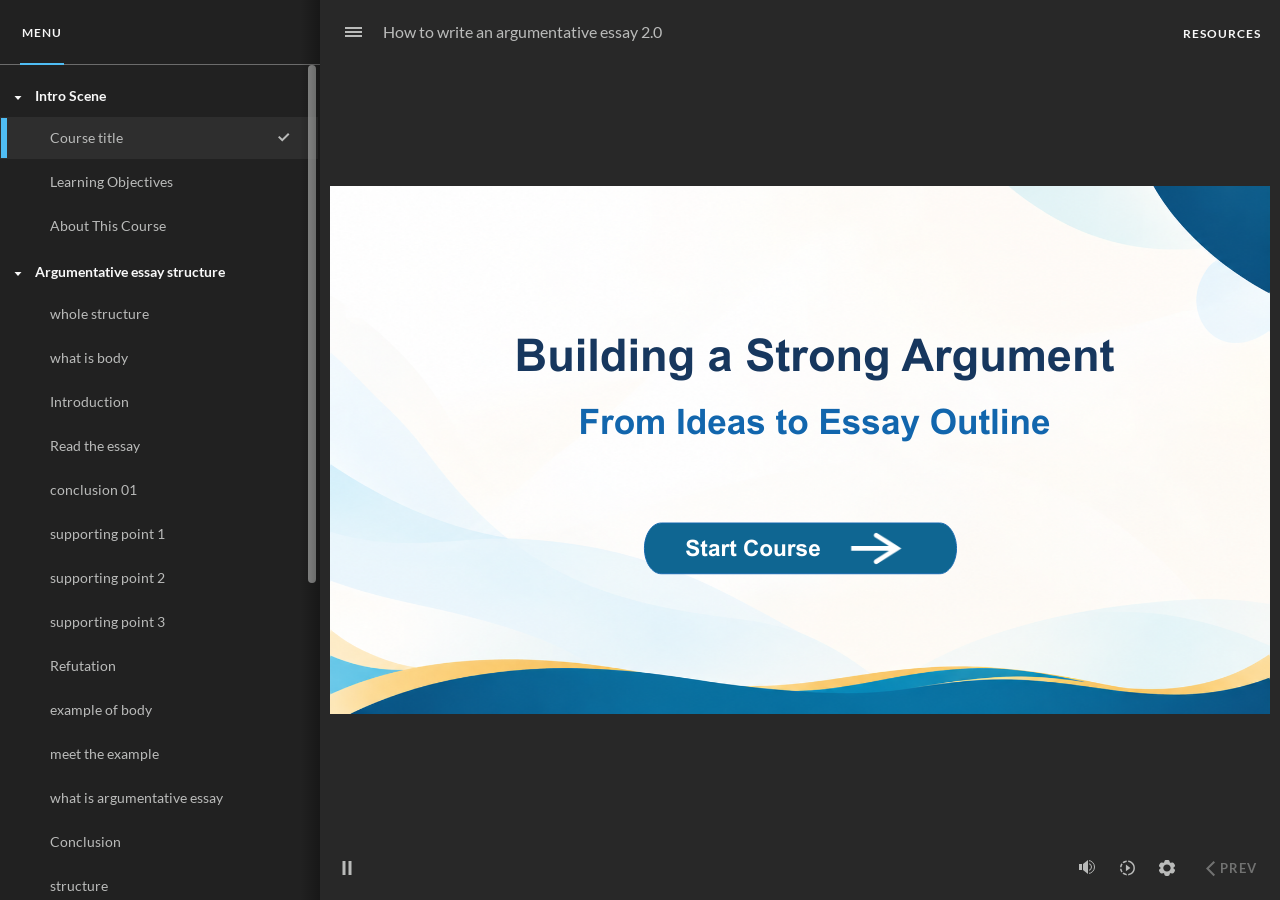
<file: story.html>
﻿<!doctype html>
<html lang="en-US">
<head>
  <meta charset="utf-8">
  <!-- Created using Storyline 360 x64 - http://www.articulate.com  -->
  <!-- version: 3.126.38052.0 -->
  <title>How to write an argumentative essay 2.0</title>
  <meta http-equiv="x-ua-compatible" content="IE=edge"/>
  <meta name="viewport" content="width=device-width,initial-scale=1,user-scalable=no,shrink-to-fit=no,minimal-ui"/>
  <meta name="apple-mobile-web-app-capable" content="yes"/>
  <style>
    html, body { height: 100%; padding: 0; margin: 0 }
    #app { height: 100%; width: 100%; }
  </style>

  <script>
    window.DS = {};
    window.globals = {
      DATA_PATH_BASE: '',
      HAS_FRAME: true,
      HAS_SLIDE: true,

      lmsPresent: false,
      tinCanPresent: false,
      cmi5Present: false,
      aoSupport: false,
      scale: 'Scaled',
      captureRc: false,
      browserSize: 'optimal',
      bgColor: '#282828',
      features: 'DropInBase,EngagePromiseUpgrade,JsInteractions,Localization,LocalizationImage,PlayerMemoryEnhancements,SlideLevelScale,SlidePromiseUpgrade,StartupPromiseUpgrade',
      themeName: 'unified',
      preloaderColor: '#FFFFFF',
      suppressAnalytics: false,
      productChannel: 'stable',
      publishSource: 'storyline',
      aid: 'aid|5c211afa-2e01-5cf6-a1af-e03097e32fbe',
      cid: '428fea27-17d3-4873-a1ef-2f6da805afc1',
      playerVersion: '3.126.38052.0',
      publishTimestamp: '2026-10-07T14:31:00.5173897Z',
      maxIosVideoElements: 10,
      connectionSettings: { message: 'You%20are%20offline.%20Trying%20to%20reconnect...', useDarkTheme: false, mode: 'disabled' },
      hasFeature: function(feature) {
        return this.features.split(',').includes(feature);
      },
      
      parseParams: function(qs) {
        if (window.globals.parsedParams != null) {
          return window.globals.parsedParams;
        }
        qs = (qs || window.location.search.substr(1)).split('+').join(' ');
        var params = {},
            tokens,
            re = /[?&]?([^=]+)=([^&]*)/g;

        while (tokens = re.exec(qs)) {
          params[decodeURIComponent(tokens[1]).trim()] =
            decodeURIComponent(tokens[2]).trim();
        }
        window.globals.parsedParams = params;
        return params;
      }

    };

    if (window.flagsUnderTest != null) {
      window.globals.features = window.flagsUnderTest.reduce((accum, feature) => {
        if (!accum.includes(feature)) {
          accum.push(feature);
        }
        return accum;
      }, window.globals.features.split(',')).join();
    }
  </script>
  <script>
    var isIe11 = ('ActiveXObject' in window || window.MSBlobBuilder != null)
      && window.msCrypto != null && !window.ActiveXObject;
    if (isIe11) {
      window.globals.unsupportedBrowser = true;
      document.write(atob('[base64]'));
    }
  </script>

  <script>
    if (window.globals.hasFeature('Localization')) {
      
      
    }
  </script>

  
  
  <script>window.THREE = { };</script>
  
</head>
<body style="background: #282828" class="cs-HTML theme-unified">
  <!-- 360 -->
  <script>!function(){var e,i=/iPhone/i,o=/iPod/i,n=/iPad/i,t=/\biOS-universal(?:.+)Mac\b/i,r=/\bAndroid(?:.+)Mobile\b/i,a=/Android/i,d=/(?:SD4930UR|\bSilk(?:.+)Mobile\b)/i,p=/Silk/i,l=/Windows Phone/i,u=/\bWindows(?:.+)ARM\b/i,b=/BlackBerry/i,s=/BB10/i,c=/Opera Mini/i,f=/\b(CriOS|Chrome)(?:.+)Mobile/i,h=/Mobile(?:.+)Firefox\b/i,v=function(e){return void 0!==e&&"MacIntel"===e.platform&&"number"==typeof e.maxTouchPoints&&e.maxTouchPoints>1&&"undefined"==typeof MSStream};e=function(e){var m={userAgent:"",platform:"",maxTouchPoints:0};e||"undefined"==typeof navigator?"string"==typeof e?m.userAgent=e:e&&e.userAgent&&(m={userAgent:e.userAgent,platform:e.platform,maxTouchPoints:e.maxTouchPoints||0}):m={userAgent:navigator.userAgent,platform:navigator.platform,maxTouchPoints:navigator.maxTouchPoints||0};var g=m.userAgent,y=g.split("[FBAN");void 0!==y[1]&&(g=y[0]),void 0!==(y=g.split("Twitter"))[1]&&(g=y[0]);var A=function(e){return function(i){return i.test(e)}}(g),w={apple:{phone:A(i)&&!A(l),ipod:A(o),tablet:!A(i)&&(A(n)||v(m))&&!A(l),universal:A(t),device:(A(i)||A(o)||A(n)||A(t)||v(m))&&!A(l)},amazon:{phone:A(d),tablet:!A(d)&&A(p),device:A(d)||A(p)},android:{phone:!A(l)&&A(d)||!A(l)&&A(r),tablet:!A(l)&&!A(d)&&!A(r)&&(A(p)||A(a)),device:!A(l)&&(A(d)||A(p)||A(r)||A(a))||A(/\bokhttp\b/i)},windows:{phone:A(l),tablet:A(u),device:A(l)||A(u)},other:{blackberry:A(b),blackberry10:A(s),opera:A(c),firefox:A(h),chrome:A(f),device:A(b)||A(s)||A(c)||A(h)||A(f)},any:!1,phone:!1,tablet:!1};return w.any=w.apple.device||w.android.device||w.windows.device||w.other.device,w.phone=w.apple.phone||w.android.phone||w.windows.phone,w.tablet=w.apple.tablet||w.android.tablet||w.windows.tablet,w}(),"object"==typeof exports&&"undefined"!=typeof module?module.exports=e:"function"==typeof define&&define.amd?define((function(){return e})):this.isMobile=e}();
    window.isMobile.apple.tablet = window.isMobile.apple.tablet ||
      (navigator.platform === 'MacIntel' && navigator.maxTouchPoints > 1);
    window.isMobile.apple.device = window.isMobile.apple.device || window.isMobile.apple.tablet;
    window.isMobile.tablet = window.isMobile.tablet || window.isMobile.apple.tablet;
    window.isMobile.any = window.isMobile.any || window.isMobile.apple.tablet;
  </script>

  <div id="focus-sink" tabindex="-1"></div>

  <div id="preso"></div>
  <script>
    (function() {

      var classTypes = [ 'desktop', 'mobile', 'phone', 'tablet' ];

      var addDeviceClasses = function(prefix, testObj) {
        var curr, i;
        for (i = 0; i < classTypes.length; i++) {
          curr = classTypes[i];
          if (testObj[curr]) {
            document.body.classList.add(prefix + curr);
          }
        }
      };

      var params = window.globals.parseParams(),
          isDevicePreview = params.devicepreview === '1',
          isPhoneOverride = params.deviceType === 'phone' || (isDevicePreview && params.phone == '1'),
          isTabletOverride = (params.deviceType === 'tablet' || isDevicePreview) && !isPhoneOverride,
          isMobileOverride = isPhoneOverride || isTabletOverride;

      var deviceView = {
        desktop: !window.isMobile.any && !isMobileOverride,
        mobile: window.isMobile.any || isMobileOverride,
        phone: isPhoneOverride || (window.isMobile.phone && !isTabletOverride),
        tablet: isTabletOverride || window.isMobile.tablet
      };

      window.globals.deviceView = deviceView;
      window.isMobile.desktop = !window.isMobile.any;
      window.isMobile.mobile = window.isMobile.any;

      addDeviceClasses('view-', deviceView);

    })();
  </script>
  
  <script src='story_content/triggers.js' type=text/javascript></script>
<script src='story_content/user.js' type=text/javascript></script>
  <div class="slide-loader"></div>

  <script>
    var doc = document, loader = doc.body.querySelector('.slide-loader'); [ 1, 2, 3 ].forEach(function(n) { var d = doc.createElement('div'); d.style.backgroundColor = window.globals.preloaderColor; d.classList.add('mobile-loader-dot'); d.classList.add('dot' + n); loader.appendChild(d); });
  </script>

  <div class="mobile-load-title-overlay" style="display: none">
    <div class="mobile-load-title">How to write an argumentative essay 2.0</div>
  </div>

  <div class="mobile-chrome-warning"></div>

  
<style>
  .warn-connection-dialog {
    display: none;
    background: transparent;
    pointer-events: all;
    position: fixed;
    left: 0;
    top: 0;
    width: 100%;
    height: 100%;
    z-index: 999;
  }

  .warn-connection-content {
    pointer-events: all;
    border-radius: 4px;
    background: white;
    border: 1px solid #E7E7E7;
    color: #333333;
    box-shadow: 0 2px 4px rgba(0, 0, 0, 0.25);
    transition: all 150ms ease-out;
    position: absolute;
    white-space: nowrap;
  }

  .view-phone.is-landscape .warn-connection-content {
    left: 23px;
    bottom: 23px;
  }

  .view-tablet.is-landscape .warn-connection-content {
    left: 50%;
    top: 20px;
    transform: translateX(-50%);
  }

  .view-mobile.is-portrait .warn-connection-content {
    transform: translate(-50%, calc(-100% - 15px));
  }

  .warn-connection-content p {
    display: inline-block;
    margin: 0 8px 0 0;
    line-height: 33px;
    font-size: 11px;
  }

  .warn-connection-content svg {
    position: relative;
    vertical-align: middle;
    margin: 0 2px 2px 8px;
  }

  .view-desktop .warn-connection-content {
    left: 1.5em;
    bottom: 1.5em;
  }

  .view-desktop .warn-connection-content p {
    font-size: 1.1em;
  }

  .is-offline .warn-connection-dialog {
    display: block;
  }

  .is-offline .cs-panel * {
    pointer-events: none !important;
  }

  .is-offline .cs-panel {
    pointer-events: all !important;
  }

  .is-offline #nav-controls * {
    pointer-events: none !important;
  }

  .is-offline #nav-controls {
    pointer-events: all !important;
  }
</style>

<div class="warn-connection-dialog" role="alertdialog" aria-modal="true" tabindex="0" aria-labelledby="warn-connection-message">
  <div class="warn-connection-content">
    <svg width="17" height="15" viewBox="0 0 17 15" xmlns="http://www.w3.org/2000/svg">
      <path fill="#8F0000" stroke="white" d="M16.07,12.98 L15.88,12.23 L9.51,1.21 C8.97,0.26,7.6,0.26,7.06,1.21 L0.69,12.23 C0.15,13.16,0.81,14.36,1.91,14.36 H14.65 C15.47,14.36,16.05,13.7,16.07,12.98 Z"/>
      <path fill="white" stroke="white" d="M8.58,5.5 C8.35,5.28,8.5,5.35,8.21,5.32 C8.09,5.35,7.97,5.49,7.96,5.67 C7.97,5.79,7.98,5.92,7.98,6.04 L7.98,6.04 C7.99,6.17,8,6.31,8.01,6.43 L8.01,6.44 C8.03,6.92,8.06,7.41,8.09,7.9 L8.09,7.9 C8.12,8.39,8.14,8.88,8.17,9.37 C8.17,9.39,8.18,9.42,8.2,9.44 C8.23,9.46,8.25,9.47,8.28,9.47 C8.31,9.47,8.34,9.46,8.35,9.44 C8.37,9.43,8.38,9.4,8.39,9.35 L8.39,9.34 C8.39,9.24,8.4,9.15,8.4,9.05 L8.4,9.05 C8.41,8.96,8.41,8.86,8.42,8.75 C8.43,8.44,8.45,8.12,8.47,7.81 L8.47,7.81 C8.49,7.49,8.51,7.18,8.53,6.87 C8.55,6.46,8.56,6.05,8.59,5.64 L8.6,5.62 C8.6,5.57,8.59,5.53,8.58,5.5 L8.21,5.32 Z"/>
      <circle fill="white" stroke="white" cx="8.3" cy="11.35" r="0.3"/>
    </svg>
    <p id="warn-connection-message">You are offline. Trying to reconnect...</p>
  </div>
</div>

<script>
  (function() {
    window.DS.connection = {
      warningShown: false,
      assets: {},
      loadingAssetGroup: false,
      retryDelay: 500
    };

    var connectionSettings = window.globals.connectionSettings || {};

    var useConnectionMessages = window.AbortController != null &&
      window.location.protocol != 'file:' &&
      connectionSettings.mode === 'normal';

    window.DS.connection.useConnectionMessages = useConnectionMessages;

    var assetCount = 0;
    var checkLoadedId;


    if (useConnectionMessages && connectionSettings != null) {
      var contentEl = document.querySelector('.warn-connection-content');
      var messageEl = contentEl.querySelector('p');

      if (connectionSettings.useDarkTheme) {
        contentEl.style.borderColor = '#BABBBA';
        contentEl.style.backgroundColor = '#282828';
        contentEl.style.color = '#FFFFFF';
      }

      if (connectionSettings.message != null) {
        messageEl.textContent = window.decodeURIComponent(connectionSettings.message);
      }
    }

    function checkAssetsReady() {
      for (var i in DS.connection.assets) {
        if (!DS.connection.assets[i].success) {
          return false;
        }
      }
      return true;
    }

    function stopAssetGroup() {
      if (!useConnectionMessages) { return; }

      assetCount = 0;

      DS.connection.oldAssetGroup = DS.connection.assets;
      DS.connection.assets = {};
      DS.connection.loadingAssetGroup = false;
      clearInterval(checkLoadedId);
    }

    function startAssetGroup() {
      if (!useConnectionMessages) { return; }
      var ticks = 0;
      clearInterval(checkLoadedId);
      checkLoadedId = setInterval(function() {
        var loaded = 0;
        if (assetCount === 0 && loaded === 0) {
          clearInterval(checkLoadedId);
          return;
        }

        for (var i in DS.connection.assets) {
          if (DS.connection.assets[i].success) {
            loaded++;
          }
        }

        if (assetCount === loaded && checkAssetsReady()) {
          for (var i in DS.connection.assets) {
            if (DS.connection.assets[i].action) {
              DS.connection.assets[i].action();
            }
          }
          hideWarning();
          stopAssetGroup();
        }
      }, 100)
    }

    function requiredAsset(url, action, retry, type) {
      if (!useConnectionMessages) { return; }
      if (DS.connection.assets[url]) { return; }

      DS.connection.assets[url] = {
        success: false, action: action, retry: retry, type: type
      };
      assetCount = Object.keys(DS.connection.assets).length;
      if (!DS.connection.loadingAssetGroup) {
        startAssetGroup();
      }
      DS.connection.loadingAssetGroup = true;
    }

    function assetLoaded(url) {
      if (!useConnectionMessages) { return; }
      if (DS.connection.assets[url]) {
        DS.connection.assets[url].success = true;
      }
    }

    function assetFailed(url) {
      if (!useConnectionMessages) { return; }
      if (!DS.connection.assets[url]) {
        if (/\.js$/.test(url) && url.indexOf('transcripts') === -1) {
          setTimeout(function() {
            if (DS.connection.lastSlideLoaded != null) {
              DS.connection.lastSlideLoaded();
            }
          }, DS.connection.retryDelay);
        }
        return;
      }
      if (!DS.connection.warningShown) { showWarning(); }
      if (DS.connection.assets[url].retry) {
        setTimeout(function() {
          if (!DS.connection.assets[url].success) {
            DS.connection.assets[url].retry()
          }
        }, DS.connection.retryDelay);
      }
    }

    function hideWarning() {
      document.body.classList.remove('is-offline');
      DS.connection.warningShown = false;
      enableKeys();
    }
    DS.connection.hideWarning = hideWarning

    function showWarning(btn) {
      document.body.classList.add('is-offline')
      DS.connection.warningShown = true;
      updateWarningPosition();
      disableKeys();
    }

    function updateWarningPosition() {
      if (!DS.connection.warningShown) {
        return;
      }

      var isPortrait = document.body.classList.contains('is-portrait');
      var isMobile = document.body.classList.contains('view-mobile');
      var warningEl = document.querySelector('.warn-connection-content');

      if (isPortrait && isMobile) {
        var slide = document.querySelector('.primary-slide');
        var slideRect = slide != null
          ? slide.getBoundingClientRect()
          : { top: window.innerHeight, left: 0, width: window.innerWidth };

        warningEl.style.top = `${slideRect.top}px`
        warningEl.style.left = `${slideRect.left + slideRect.width / 2}px`
      } else {
        warningEl.style.top = null;
        warningEl.style.left = null;
      }

      window.requestAnimationFrame(updateWarningPosition);
    }

    function onDisableKeyDown(e) {
      e.preventDefault();
      e.stopImmediatePropagation();
    }

    function onDisableKeyUp(e) {
      e.preventDefault();
      e.stopImmediatePropagation();
    }

    var accStyle = document.createElement('style');
    var warnDialogEl = document.querySelector('.warn-connection-dialog');

    function disableKeys() {
      if (DS.views && DS.views.nsStack && DS.views.nsStack.length === 1) {
        DS.views.nsStack[0].tabReachable = false
        DS.views.nsStack[0].updateTabIndex(true);
      }

      accStyle.innerHTML = '.acc-shadow-dom { display: none; }';
      document.body.appendChild(accStyle);

      warnDialogEl.parentNode.append(warnDialogEl);
      warnDialogEl.focus();
    }

    function enableKeys() {
      accStyle.remove();
      if (DS.views && DS.views.nsStack && DS.views.nsStack.length === 1 && DS.views.nsStack[0].name === '_frame') {
        DS.views.nsStack[0].tabReachable = true;
        DS.views.nsStack[0].updateTabIndex();
      }
    }

    // these will all be noops if the feature flag isn't set in
    // the data and `window.globals.features`
    DS.connection.requiredAsset = requiredAsset;
    DS.connection.assetLoaded = assetLoaded;
    DS.connection.assetFailed = assetFailed;
    DS.connection.stopAssetGroup = stopAssetGroup;
    DS.connection.startAssetGroup = startAssetGroup;
  })();
</script>


  <script>
    
    if (window.autoSpider && window.vInterfaceObject) {
      document.querySelector('.mobile-load-title-overlay').style.display = 'none';
    }
  </script>

  

  <link rel="stylesheet" href="html5/data/css/output.min.css" data-noprefix/>
</body>
<script src="html5/lib/scripts/bootstrapper.min.js"></script>
</html>
</file>
